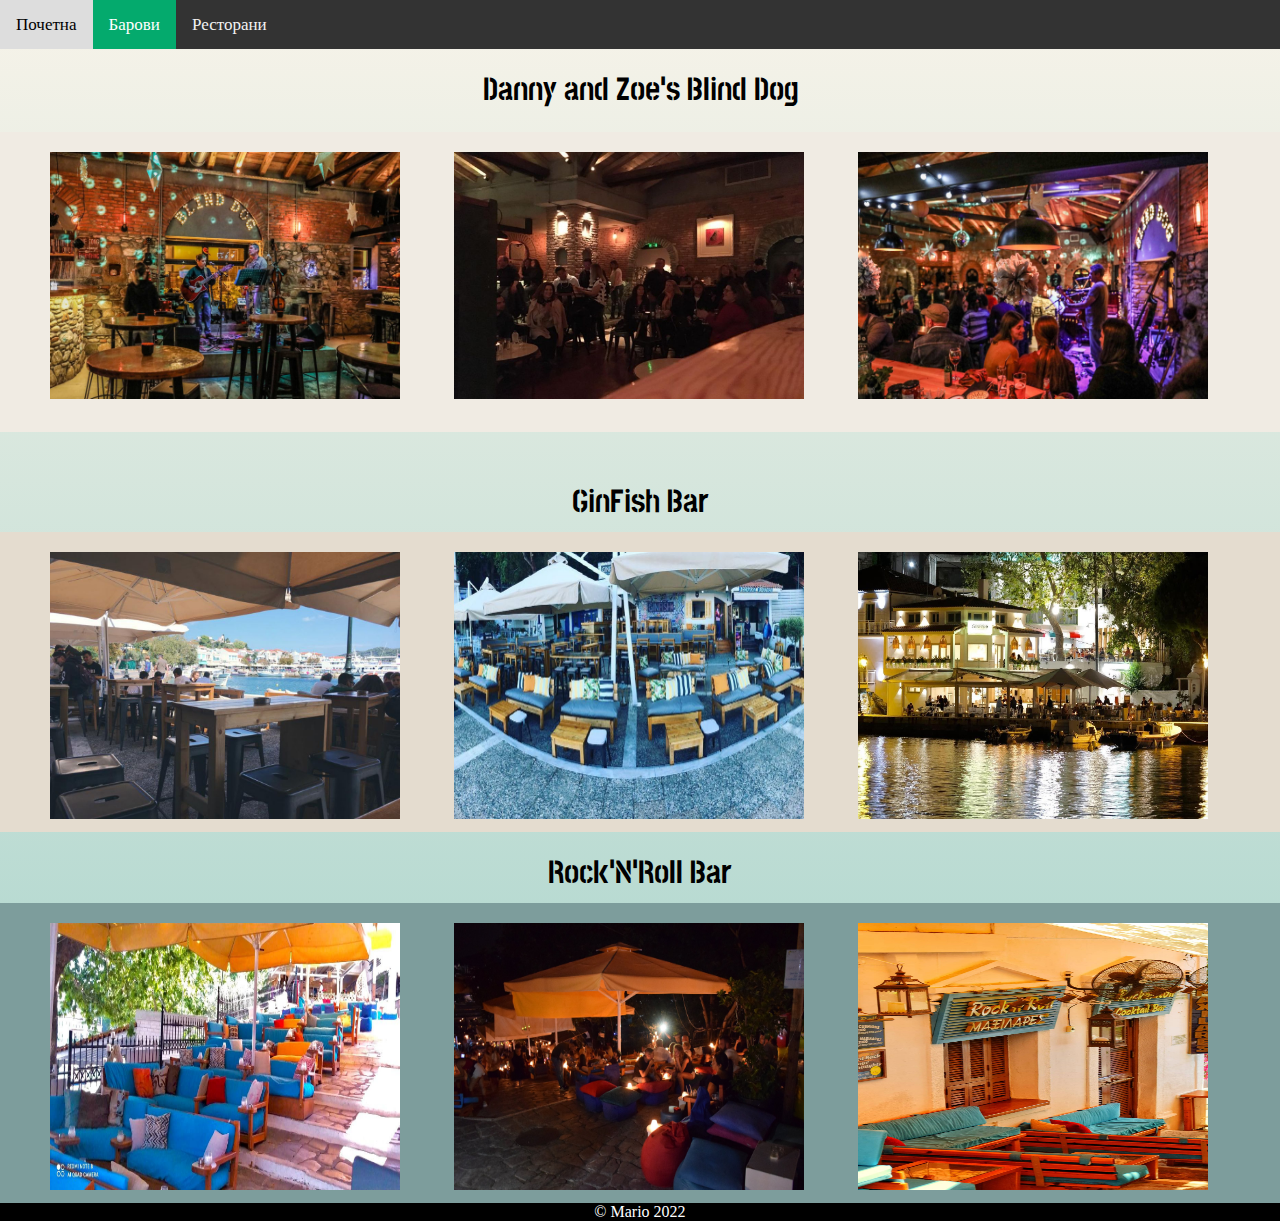
<file: barovi.html>
<!DOCTYPE html>
<html lang="en" dir="ltr">
  <head>
    <link rel="preconnect" href="https://fonts.googleapis.com">
<link rel="preconnect" href="https://fonts.gstatic.com" crossorigin>
<link href="https://fonts.googleapis.com/css2?family=Stick+No+Bills&display=swap" rel="stylesheet">
    <link rel="stylesheet" href="barovicss.css">
    <meta charset="utf-8">
    <title>Барови</title>
  </head>
  <body>
    <div class="topnav">
<a href="index.html">Почетна</a>
<a class="active" href="barovi.html">Барови</a>
<a href="restorani.html">Ресторани</a>
<!--- <a href="#about">About</a> --->
</div>
      <h1 class="naslov">Danny and Zoe's Blind Dog</h1>
    <div class="container">
      <img class="sliki sliki1" src="blinddog-1.jpg" alt="BlindDogBar">
      <img class="sliki" src="blinddog-2.jpg" alt="BlindDogBar">
      <img class="sliki" src="blinddog-3.jpg" alt="BlindDogBar">
    </div>
      <h1 class="ginfish">GinFish Bar</h1>
    <div class="midcontainer">
      <img class="sliki2" src="ginfish-1.jpg" alt="GinFishBar">
      <img class="sliki2" src="ginfish-2.jpg" alt="GinFishBar">
      <img class="sliki2" src="ginfish-3.jpg" alt="GinFishBar">
    </div>
    <h1 class="ginfish">Rock'N'Roll Bar</h1>
    <div class="bottomcontainer">
      <img class="sliki3" src="rocknroll-1.jpg" alt="RockNRollBar">
      <img class="sliki3" src="rocknroll-2.jpg" alt="RockNRollBar">
      <img class="sliki3" src="rocknroll-3.jpg" alt="RockNRollBar">
    </div>
      <div class="watermark">© Mario 2022</div>
  </body>
</html>
</file>
<file: barovicss.css>
body {
background-image: linear-gradient(#F7F3E9, #A3D2CA);
margin: 0;
padding: 0;
height: 100%;
width: 100%;
}
* {
  box-sizing: border-box;
  font-family: 'Stick No Bills'
}
.container {
  background-color: #F0EBE3;
  width: 100%;
  height: 300px;
  margin: 0px;
  padding: 0px;
  margin-bottom: 50px;
}

.midcontainer {
  margin-top: 10px;
  padding-top: 20px;
  background-color: #E4DCCF;
  width: 100%;
  height: 300px;
}

.bottomcontainer {
  margin-top: 10px;
  padding-top: 20px;
  background-color: #7D9D9C;
  width: 100%;
  height: 300px;
}

.sliki {
  padding-top: 20px;
  float: inherit;
  padding-left: 50px;
  width: 400px;
  height: 267px;
}

.sliki2 {
  padding-left: 50px;
  width: 400px;
  height: 267px;
  float: inherit;
}

.sliki3 {
  padding-left: 50px;
  width: 400px;
  height: 267px;
  float: inherit;
}

.naslov {
  text-align: center;
}
.topnav {
  background-color: #333;
  overflow: hidden;
}

.topnav a {
  float: left;
 color: #f2f2f2;
 text-align: center;
 padding: 14px 16px;
 text-decoration: none;
 font-size: 17px;
}

.topnav a:hover {
  background-color: #ddd;
  color: black;
}
.topnav a.active {
  background-color: #04AA6D;
  color: white;
}
.ginfish {
  margin-bottom: 0;
  padding-bottom: 0;
  text-align: center;
}

.watermark {
  font-family: 'Righteous', cursive;
  background-color: black;
  color: white;
  text-align: center;
}
</file>
